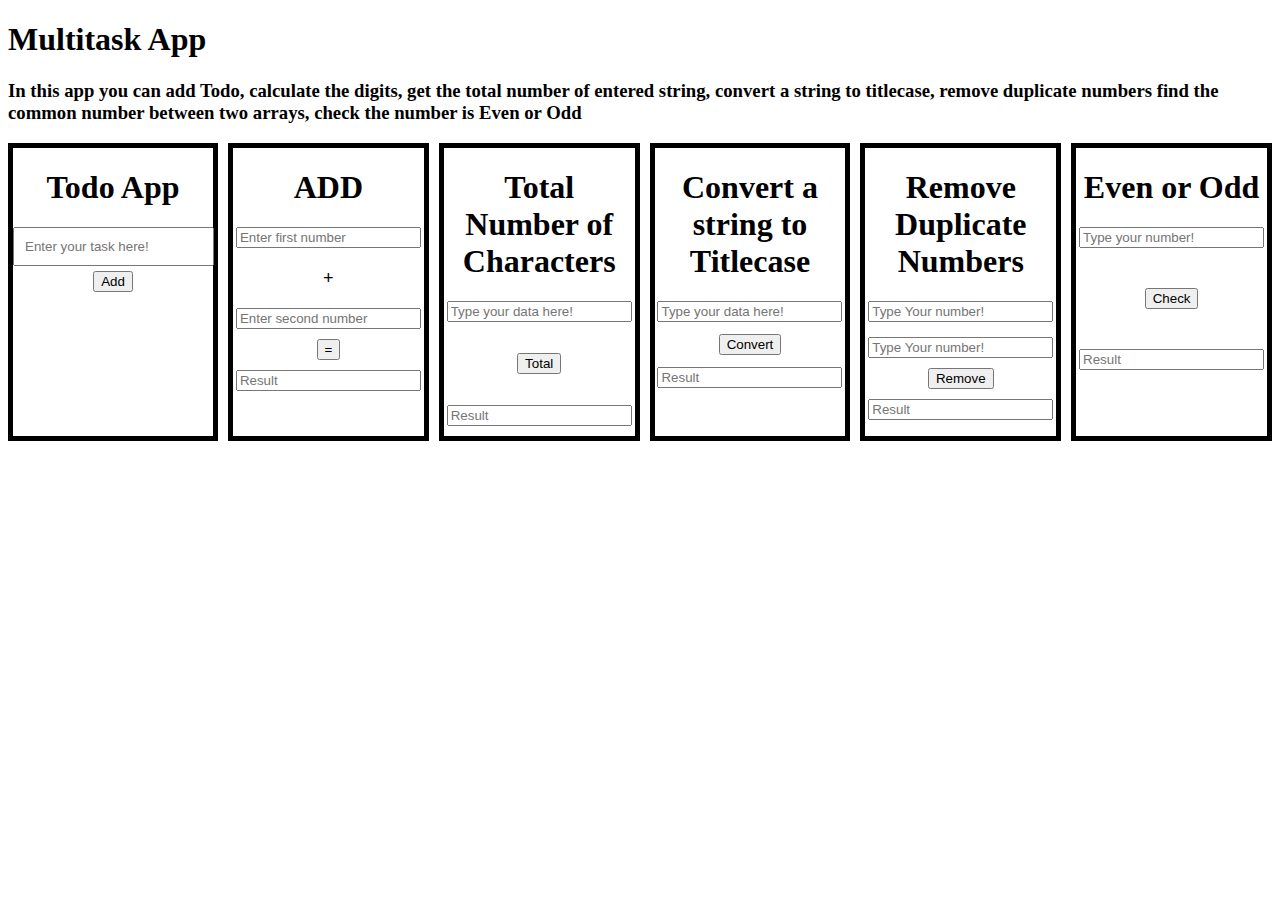
<file: index.html>
<!DOCTYPE html>
<html lang="en">
<head>
    <meta charset="UTF-8">
    <meta name="viewport" content="width=device-width, initial-scale=1.0">
    <link rel="stylesheet" href="style.css">
    <title>Document</title>
</head>
<body>
    
    <div>
        <h1>Multitask App</h1>
        <h3>In this app you can add Todo, calculate the digits, get the total number of entered string, convert a string to titlecase, remove duplicate numbers find the common number between two arrays, check the number is Even or Odd</h3>
    </div>
    <div class="main">
    <div class="todo">
        <div >
            <h1>Todo App</h1>
            <div>
                <input type="text" placeholder="Enter your task here!" id="inp">
                <button onclick="Add()">Add</button>
            </div>
        </div>
        <div class="text"></div>
    </div>


    <div class="todo">
        <h1>ADD</h1>
        <div>
            <input id="input1" type="text" placeholder="Enter first number">
            <h3>+</h3>
            <input id="input2" type="text" placeholder="Enter second number"></br>
            <button id="calbut" onclick="calc()">=</button></br>
            <input type="text" class="result" placeholder="Result" readonly>
        </div>
    </div>

    <div class="todo">
        <h1>Total Number of Characters</h1>
        <div>
            <input id="textInput" type="text" placeholder="Type your data here!">
            <button id="totbtn" onclick="StrTotal()">Total</button>
            <input class="resultStr" type="text" placeholder="Result" readonly>
        </div>
    </div>

    <div class="todo">
        <h1>Convert a string to Titlecase</h1>
        <input id="Stringtext" type="text" placeholder="Type your data here!">
        <button id="titlecase" onclick="TitleCase()">Convert</button>
        <input type="text" class="resultTitle" placeholder="Result" readonly>
    </div>

    <div class="todo">
        <h1>Remove Duplicate Numbers</h1>
        <input id="comm1" type="text" placeholder="Type Your number!">
        <input id="comm2" type="text" placeholder="Type Your number!">
        <button id="commbtn" onclick="RemoveDuplicates()">Remove</button>
        <input type="text" class="resultComm" placeholder="Result" readonly>
    </div>
    
    <div class="todo">
        <h1>Even or Odd</h1>
        <input id="evod" type="number" placeholder="Type your number!">
        <button id="evodbtn" onclick="EvenOdd()">Check</button>
        <input type="text" class="resultEvod" placeholder="Result" readonly>
    </div>
    
    
</div>
        
   

    <script src="script.js"></script>
</body>
</html>
</file>
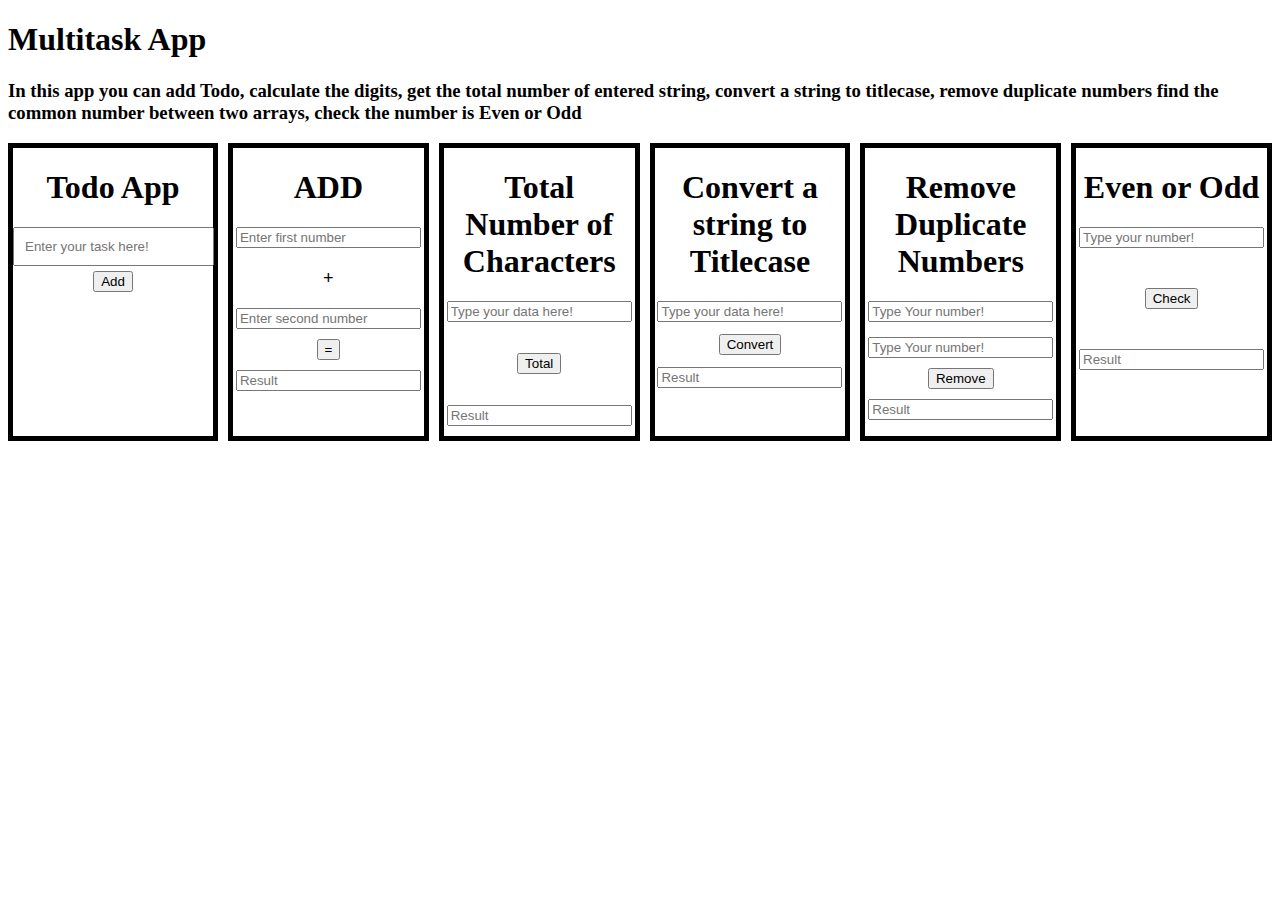
<file: 5 projects/index.html>
<!DOCTYPE html>
<html lang="en">
<head>
    <meta charset="UTF-8">
    <meta name="viewport" content="width=device-width, initial-scale=1.0">
    <link rel="stylesheet" href="style.css">
    <title>Document</title>
</head>
<body>
    
    <div>
        <h1>Multitask App</h1>
        <h3>In this app you can add Todo, calculate the digits, get the total number of entered string, convert a string to titlecase, remove duplicate numbers find the common number between two arrays, check the number is Even or Odd</h3>
    </div>
    <div class="main">
    <div class="todo">
        <div >
            <h1>Todo App</h1>
            <div>
                <input type="text" placeholder="Enter your task here!" id="inp">
                <button onclick=" Add() ">Add</button>
            </div>
        </div>
        <div class="text"></div>
    </div>


    <div class="todo">
        <h1>ADD</h1>
        <div>
            <input id="input1" type="text" placeholder="Enter first number">
            <h3>+</h3>
            <input id="input2" type="text" placeholder="Enter second number"></br>
            <button id="calbut" onclick="calc()">=</button></br>
            <input type="text" class="result" placeholder="Result" readonly>
        </div>
    </div>

    <div class="todo">
        <h1>Total Number of Characters</h1>
        <div>
            <input id="textInput" type="text" placeholder="Type your data here!">
            <button id="totbtn" onclick="StrTotal()">Total</button>
            <input class="resultStr" type="text" placeholder="Result" readonly>
        </div>
    </div>

    <div class="todo">
        <h1>Convert a string to Titlecase</h1>
        <input id="Stringtext" type="text" placeholder="Type your data here!">
        <button id="titlecase" onclick="TitleCase()">Convert</button>
        <input type="text" class="resultTitle" placeholder="Result" readonly>
    </div>

    <div class="todo">
        <h1>Remove Duplicate Numbers</h1>
        <input id="comm1" type="text" placeholder="Type Your number!">
        <input id="comm2" type="text" placeholder="Type Your number!">
        <button id="commbtn" onclick="RemoveDuplicates()">Remove</button>
        <input type="text" class="resultComm" placeholder="Result" readonly>
    </div>
    
    <div class="todo">
        <h1>Even or Odd</h1>
        <input id="evod" type="number" placeholder="Type your number!">
        <button id="evodbtn" onclick="EvenOdd()">Check</button>
        <input type="text" class="resultEvod" placeholder="Result" readonly>
    </div>
    
    
</div>
        
   

    <script src="script.js"></script>
</body>
</html>
</file>
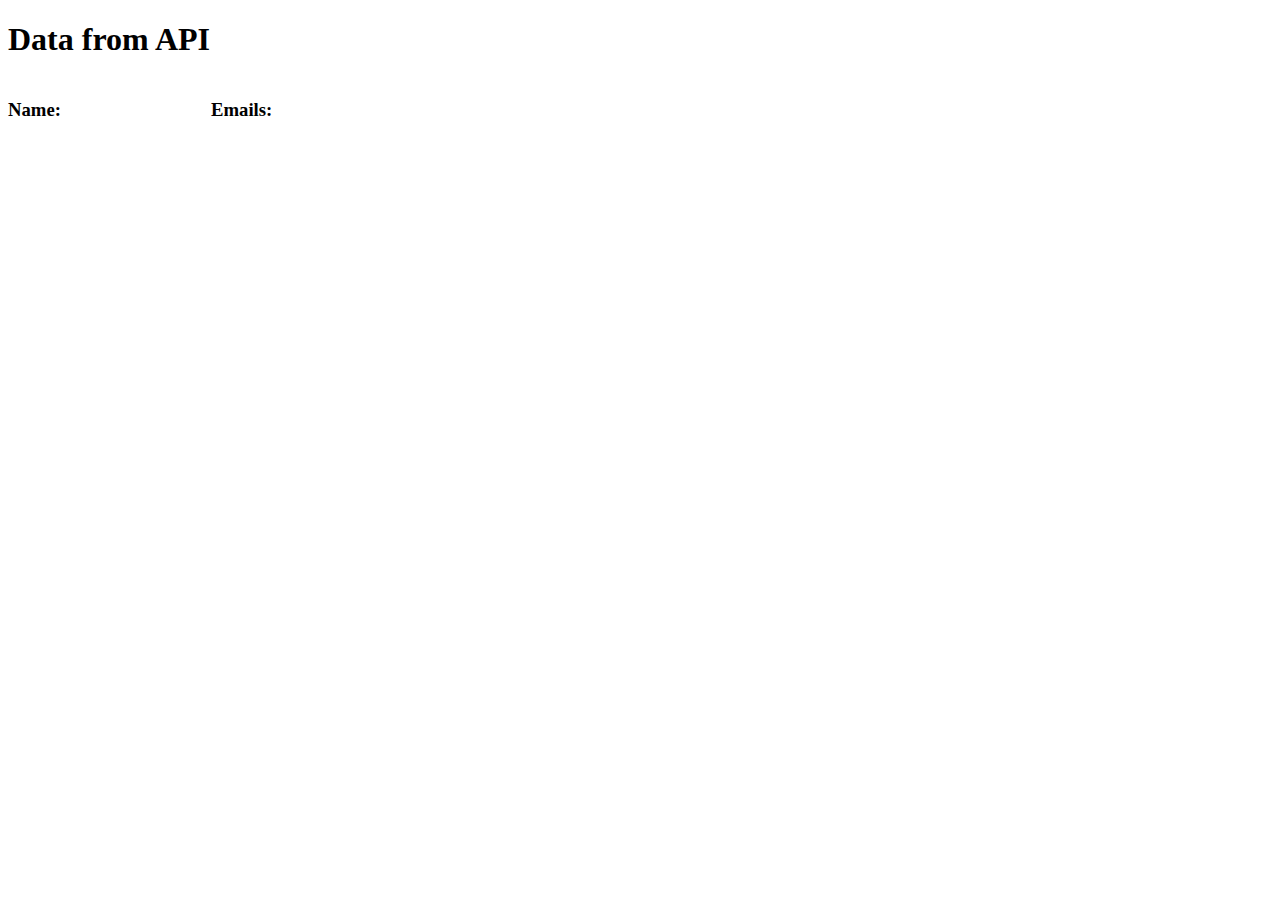
<file: API DATA/index.html>
<!DOCTYPE html>
<html lang="en">
<head>
    <meta charset="UTF-8">
    <meta name="viewport" content="width=device-width, initial-scale=1.0">
    <title>Document</title>
    <link rel="stylesheet" href="style.css">
</head>
<body>
    <div>
        <h1>Data from API</h1>
        <div id="main">
          <div id="name"><h3>Name:</h3></div>
          <div id="email"><h3>Emails:</h3></div>
        </div>
      </div>
    <script src="index.js"></script>
</body>
</html>
</file>
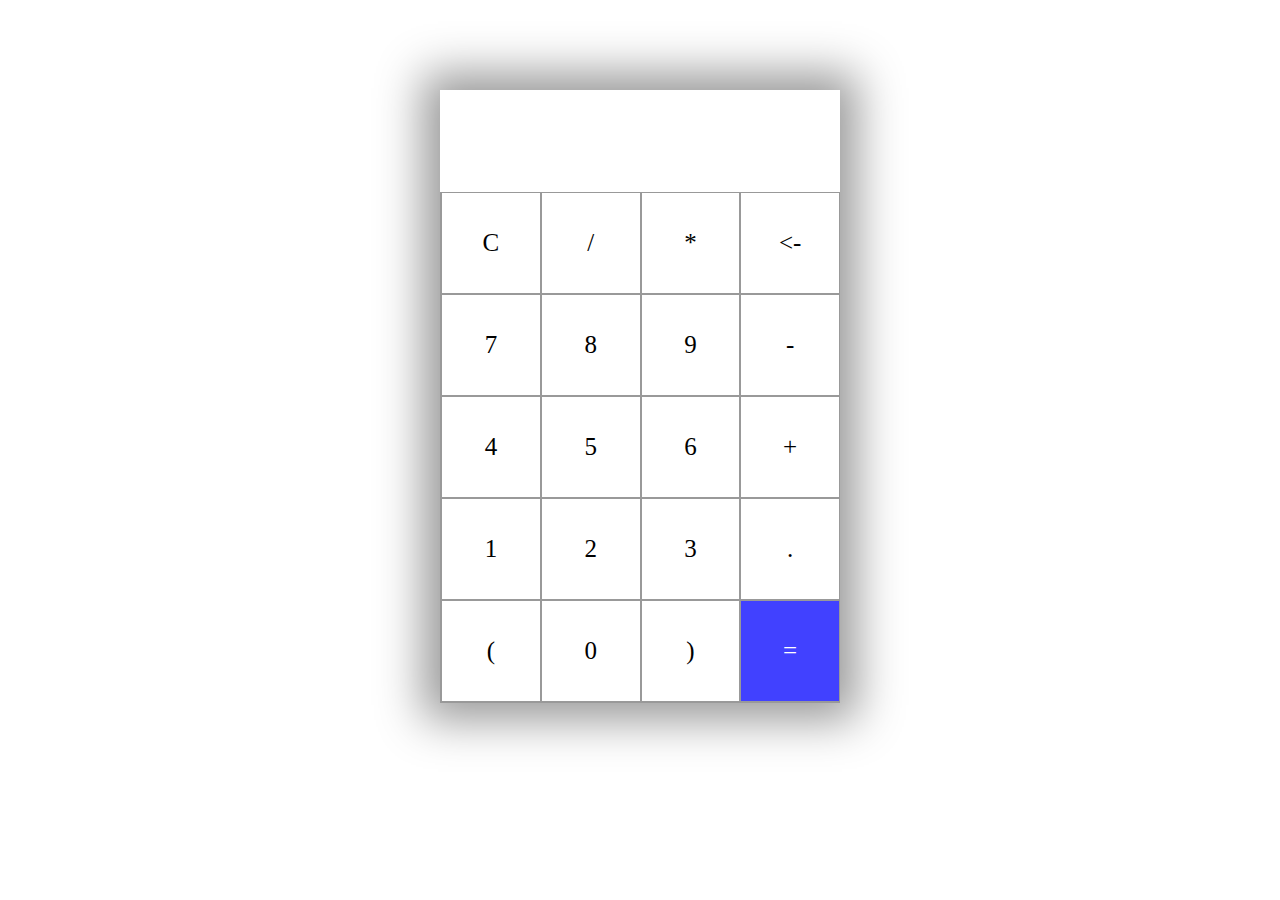
<file: Calculator/index.html>
<!DOCTYPE html>
<html lang="en">
<head>
    <meta charset="UTF-8">
    <meta name="viewport" content="width=device-width, initial-scale=1.0">
    <title>Calculator</title>
    <link rel="stylesheet" href="style.css">
</head>
<body>
    <section class="container">
        <div id="display"></div>
        <div class="buttons">
            <div class="button">C</div>
            <div class="button">/</div>
            <div class="button">*</div>
            <div class="button"><-</div>
            <div class="button">7</div>
            <div class="button">8</div>
            <div class="button">9</div>
            <div class="button">-</div>
            <div class="button">4</div>
            <div class="button">5</div>
            <div class="button">6</div>
            <div class="button">+</div>
            <div class="button">1</div>
            <div class="button">2</div>
            <div class="button">3</div>
            <div class="button">.</div>
            <div class="button">(</div>
            <div class="button">0</div>
            <div class="button">)</div>
            <div id="equal" class="button">=</div>
        </div>
    </section>

    <script src="app.js"></script>
</body>
</html>
</file>
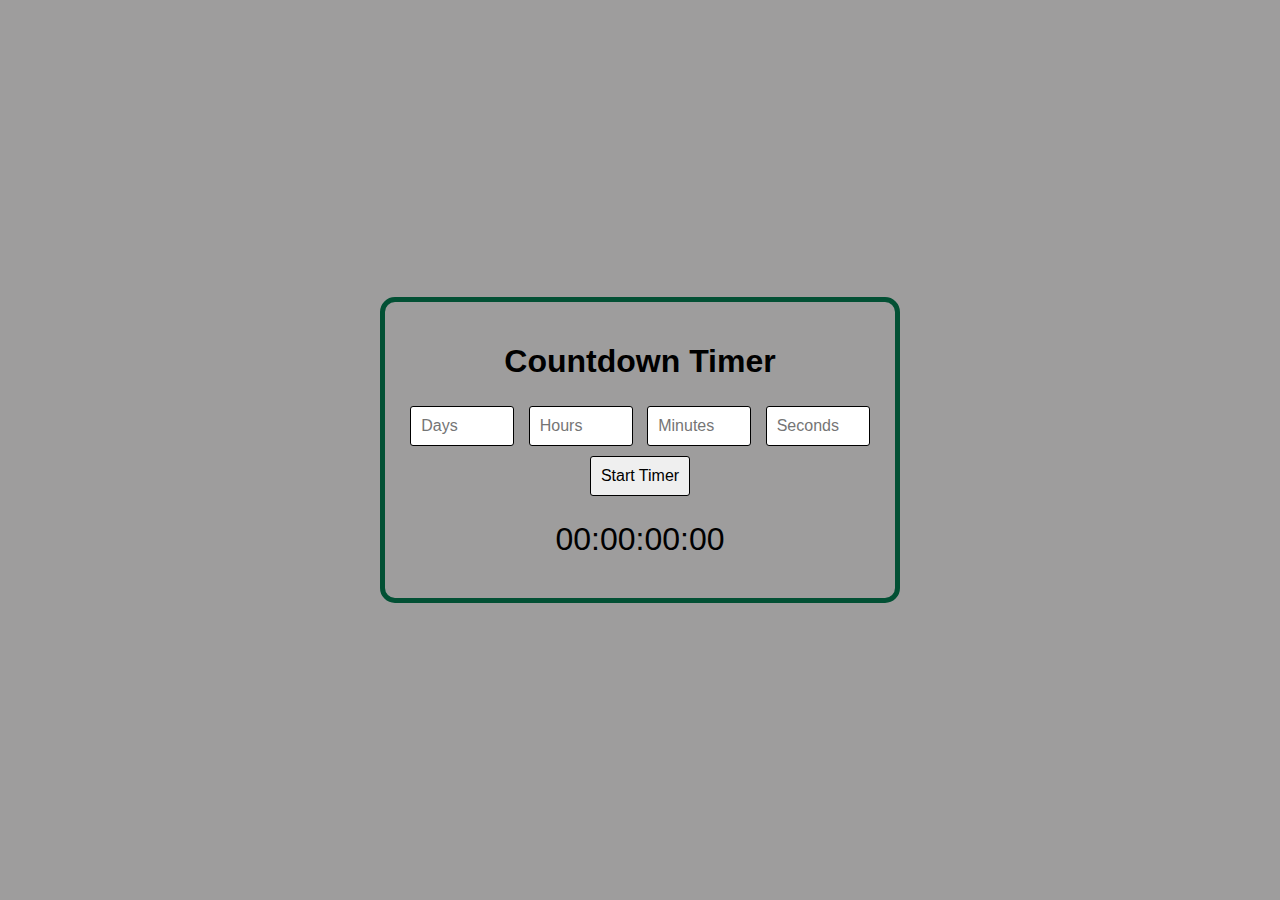
<file: Countdown/index.html>
<!DOCTYPE html>
<html lang="en">
<head>
    <meta charset="UTF-8">
    <meta name="viewport" content="width=device-width, initial-scale=1.0">
    <title>Countdown timer</title>
    <link rel="stylesheet" href="style.css">
</head>
<body>
    
    <div class="timer-container">
        <h1>Countdown Timer</h1>
        <div>
            <input type="number" id="daysInput" placeholder="Days">
            <input type="number" id="hoursInput" placeholder="Hours">
            <input type="number" id="minutesInput" placeholder="Minutes">
            <input type="number" id="secondsInput" placeholder="Seconds">
        </div>
        <button onclick="startTimer()">Start Timer</button>
        <div id="display">00:00:00:00</div>
    </div>

    <script src="index.js"></script>
</body>
</html>
</file>
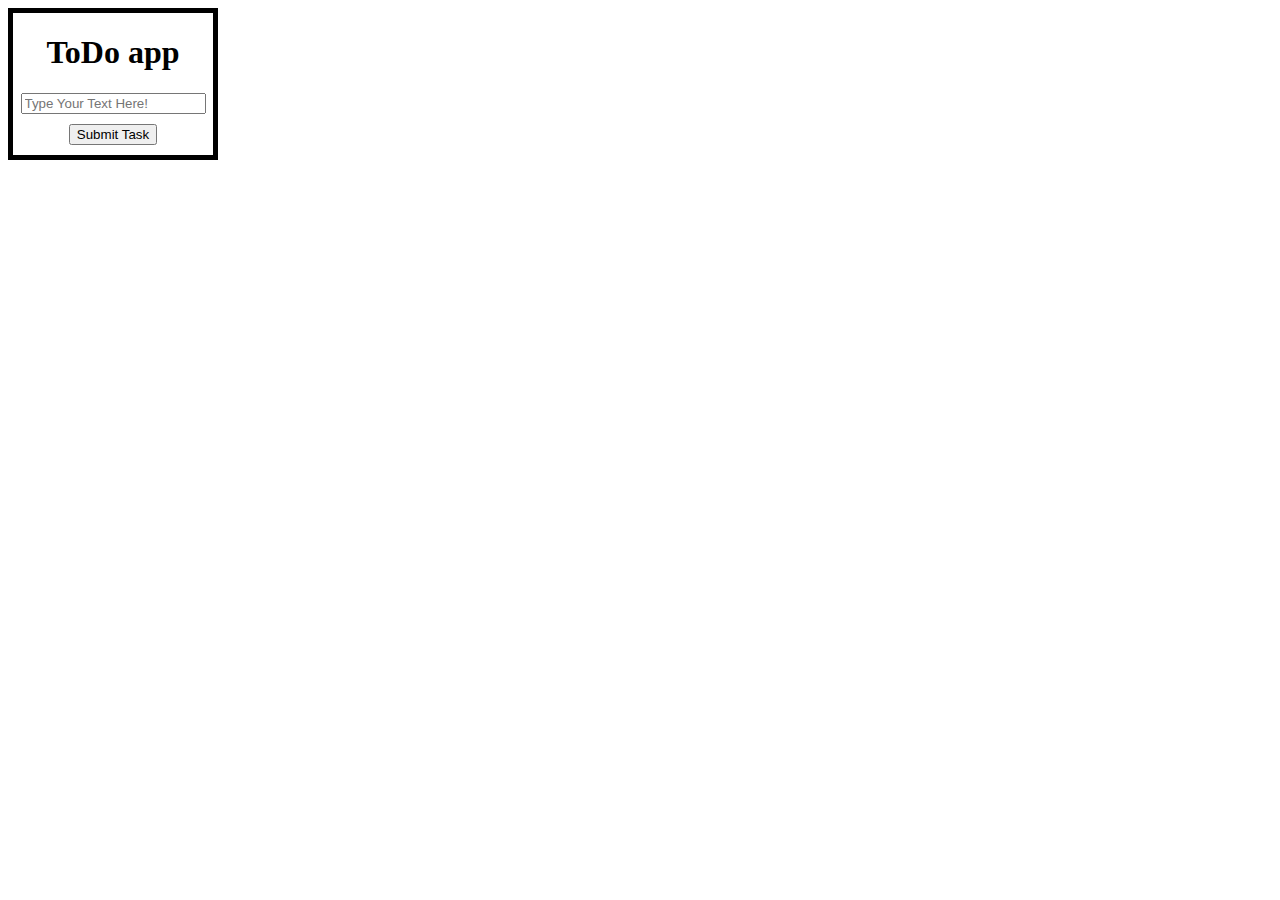
<file: ToDo App/index.html>
<!DOCTYPE html>
<html lang="en">
<head>
    <meta charset="UTF-8">
    <meta name="viewport" content="width=device-width, initial-scale=1.0">
    <title>ToDo app</title>
    <link rel="stylesheet" href="style.css">
</head>
<body>
    <div class="main">
        <div id="todo">
            <h1>ToDo app</h1>
            <input type="text" id="InputText" placeholder="Type Your Text Here!">
            <button id="btn" onclick="Submit()">Submit Task</button>
        </div>
        <div class="text"></div>
    </div>

    <script src="app.js"></script>
</body>
</html>
</file>
<file: style.css>
.main{
    display: flex;
    gap: 10px;
}
.todo{
    border: 1px solid black;
    border-width: 5px;
    width: 200px;
    text-align: center;
    padding: 0 0 10px 0;
}
#inp{
    padding: 10px;
    margin-bottom: 5px;
}
#calbut{
        margin: 10px;
    }
    #totbtn{
        margin: 31px;
    }
    #titlecase{
        margin-top: 12px;
        margin-bottom: 12px;
    }
    #comm2{
        margin-top: 15px;
    }
    #commbtn{
        margin: 10px;
    }
    #evodbtn{
        margin: 40px 0;
    }
</file>
<file: 5 projects/style.css>
.main{
    display: flex;
    gap: 10px;
}
.todo{
    border: 1px solid black;
    border-width: 5px;
    width: 200px;
    text-align: center;
    padding: 0 0 10px 0;
}
#inp{
    padding: 10px;
    margin-bottom: 5px;
}
#calbut{
        margin: 10px;
    }
    #totbtn{
        margin: 31px;
    }
    #titlecase{
        margin-top: 12px;
        margin-bottom: 12px;
    }
    #comm2{
        margin-top: 15px;
    }
    #commbtn{
        margin: 10px;
    }
    #evodbtn{
        margin: 40px 0;
    }
</file>
<file: API DATA/style.css>
#main{
    display: flex;
    gap: 150px;
  }
</file>
<file: Calculator/style.css>
.container{
    max-width: 400px;
    margin: 10vh auto 0 auto;
    box-shadow: 0 0 43px 17px rgba(153, 153, 153, 1);
}
#display{
    text-align: right;
    height: 70px;
    line-height: 70px;
    padding: 16px 8px;
    font-size: 25px;
}
.buttons{
    display: grid;
    border-bottom: 1px solid #999;
    border-left: 1px solid #999;
    grid-template-columns: 1fr 1fr 1fr 1fr;
}
.buttons > div{
    border-top: 1px solid #999;
    border-right: 1px solid #999;
}
.button{
    border: 0.5px solid #999;
    line-height: 100px;
    text-align: center;
    font-size: 25px;
    cursor: pointer;
}
#equal{
    background-color: rgb(65, 65, 255);
    color: white;
}
#equal:hover{
    background-color: blue;
    color: white;
}
.button:hover{
    background-color:#323330;
    color: white;
    transition: 0.5s ease-in-out;
}
</file>
<file: Countdown/style.css>
body {
    font-family: Arial, sans-serif;
    display: flex;
    justify-content: center;
    align-items: center;
    height: 100vh;
    margin: 0;
    background-color: #9e9d9d;
}
.timer-container {
    text-align: center;
    border: 5px solid rgb(2, 80, 52);
    padding: 20px;
    border-radius: 15px;
}

#display {
    font-size: 2rem;
    margin: 20px 0;
}
input, button {
    padding: 10px;
    font-size: 1rem;
    margin: 5px;
    border: 1px solid black;
    border-radius: 3px;
}
input[type="number"] {
    width: 82px;
}
</file>
<file: ToDo App/style.css>
.main{
    border: 5px solid black;
    width: 200px;
}
#todo{
    text-align: center;
}
#btn{
    margin: 10px;
}
</file>
